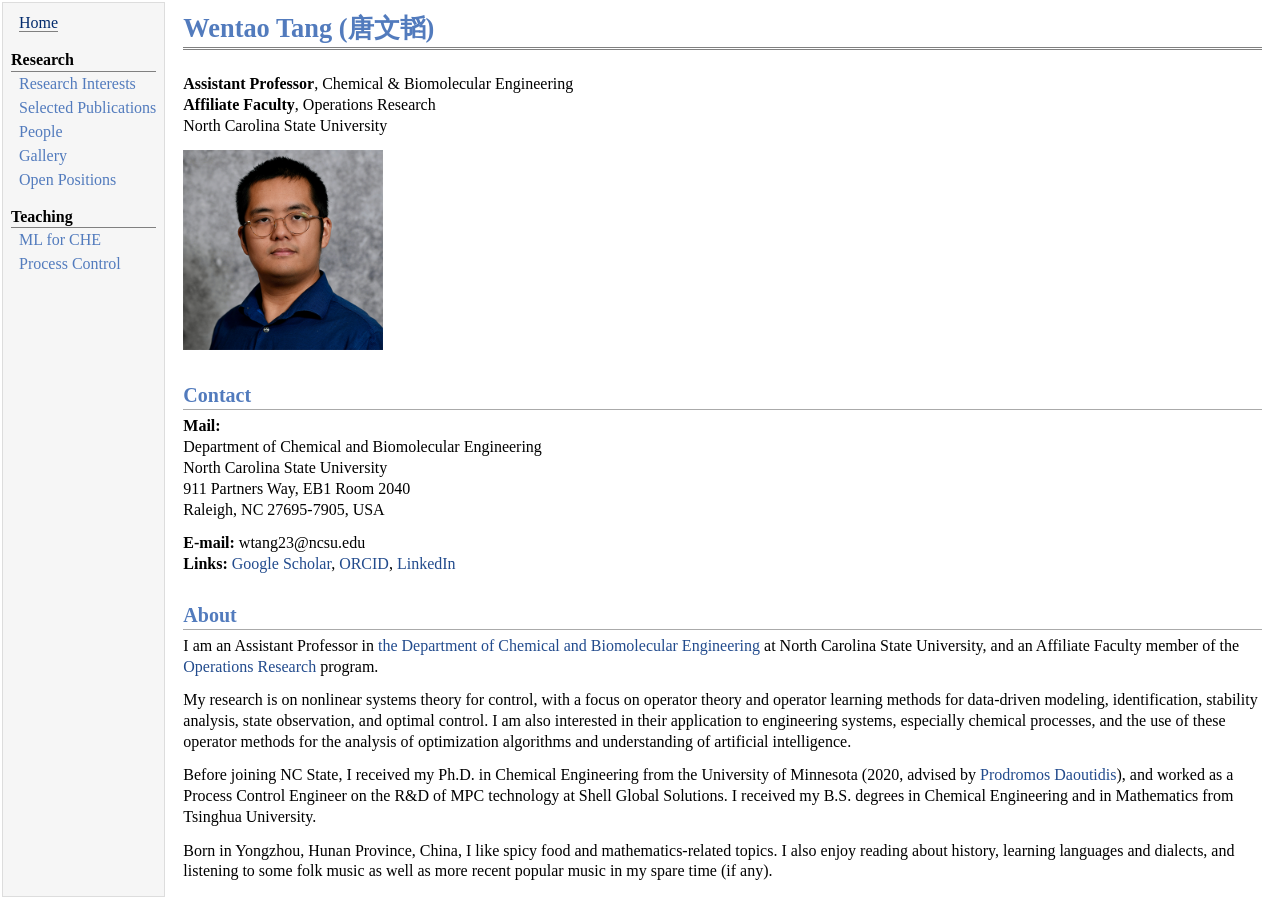
<file: index.html>
<!DOCTYPE html PUBLIC "-//W3C//DTD XHTML 1.1//EN"
  "http://www.w3.org/TR/xhtml11/DTD/xhtml11.dtd">
<html xmlns="http://www.w3.org/1999/xhtml" xml:lang="en">
<head>
<meta name="generator" content="jemdoc, see http://jemdoc.jaboc.net/" />
<meta http-equiv="Content-Type" content="text/html;charset=utf-8" />
<link rel="stylesheet" href="jemdoc.css" type="text/css" />
<title>Wentao Tang (唐文韬)</title>
</head>
<body>
<table summary="Table for page layout." id="tlayout">
<tr valign="top">
<td id="layout-menu">
<div class="menu-item"><a href="index.html" class="current">Home</a></div>
<div class="menu-category">Research</div>
<div class="menu-item"><a href="research-interests.html">Research&nbsp;Interests</a></div>
<div class="menu-item"><a href="publications.html">Selected&nbsp;Publications</a></div>
<div class="menu-item"><a href="people.html">People</a></div>
<div class="menu-item"><a href="gallery.html">Gallery</a></div>
<div class="menu-item"><a href="open-positions.html">Open&nbsp;Positions</a></div>
<div class="menu-category">Teaching</div>
<div class="menu-item"><a href="ml-for-che.html">ML&nbsp;for&nbsp;CHE</a></div>
<div class="menu-item"><a href="process-control.html">Process&nbsp;Control</a></div>
</td>
<td id="layout-content">
<div id="toptitle">
<h1>Wentao Tang (唐文韬)</h1>
</div>
<p><b>Assistant Professor</b>, Chemical & Biomolecular Engineering <br />
<b>Affiliate Faculty</b>, Operations Research <br />
North Carolina State University</p>
<p><img src="images/wentao.png" width="200px" alt="Wentao Tang" /></p>
<h2>Contact</h2>
<p><b>Mail:</b> <br />
Department of Chemical and Biomolecular Engineering <br />
North Carolina State University <br />
911 Partners Way, EB1 Room 2040 <br />
Raleigh, NC 27695-7905, USA</p>
<p><b>E-mail:</b> wtang23@ncsu.edu <br />
<b>Links:</b> <a href="https://scholar.google.com/citations?user=K67JZlsAAAAJ&amp;hl=en&amp;oi=ao/">Google Scholar</a>, <a href="https://orcid.org/my-orcid?orcid=0000-0003-0816-2322/">ORCID</a>, <a href="https://www.linkedin.com/in/wentao-tang-244819a3/">LinkedIn</a></p>
<h2>About</h2>
<p>I am an Assistant Professor in <a href="https://cbe.ncsu.edu/">the Department of Chemical and
Biomolecular Engineering</a> at North Carolina State University, and an
Affiliate Faculty member of the <a href="https://or.ncsu.edu/">Operations Research</a> program. </p>
<p>My research is on nonlinear systems theory for control, with a focus on
operator theory and operator learning methods for data-driven
modeling, identification, stability analysis, state observation, and
optimal control. I am also interested in their application to engineering systems, especially chemical processes, and the use of these operator methods for the analysis of optimization algorithms and understanding of artificial intelligence. </p>
<p>Before joining NC State, I received my Ph.D. in Chemical Engineering
from the University of Minnesota (2020, advised by <a href="https://academictree.org/etree/tree.php?pid=287439&amp;fontsize=0.64&amp;pnodecount=4&amp;cnodecount=2">Prodromos
Daoutidis</a>), and worked as a Process Control Engineer on the R&amp;D of MPC technology at Shell Global Solutions. I received my B.S. degrees in Chemical Engineering and in
Mathematics from Tsinghua University.</p>
<p>Born in Yongzhou, Hunan Province, China, I like spicy food and mathematics-related topics. I also enjoy reading about history, learning languages and dialects, and listening to some folk music as well as more recent popular music in my spare time (if any). </p>
</td>
</tr>
</table>
</body>
</html>
</file>
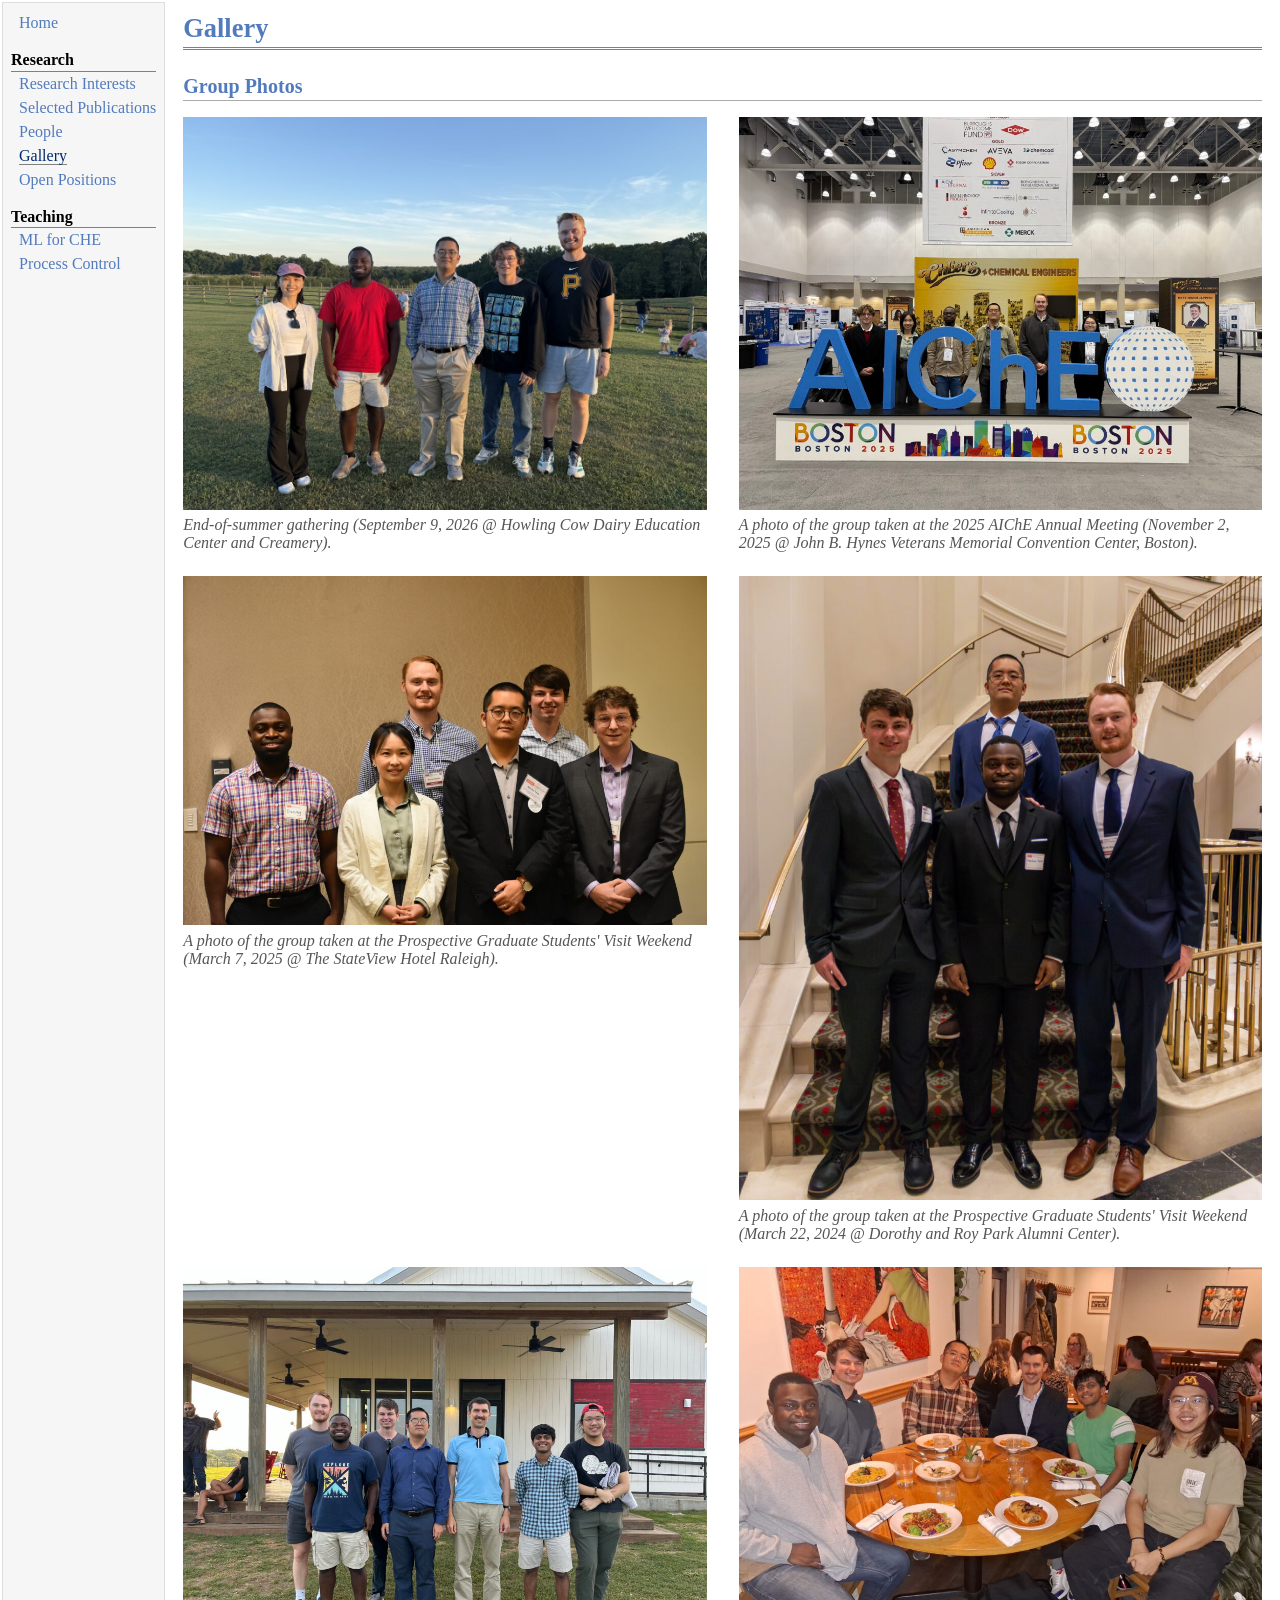
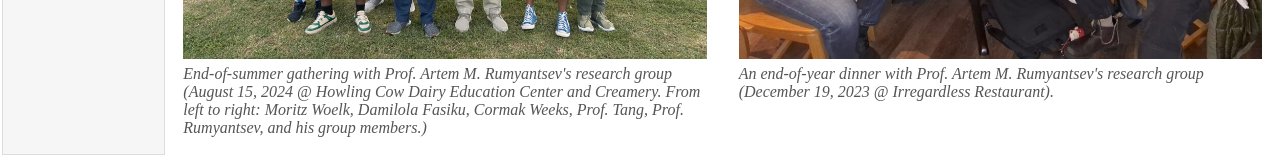
<file: gallery.html>
<!DOCTYPE html PUBLIC "-//W3C//DTD XHTML 1.1//EN"
  "http://www.w3.org/TR/xhtml11/DTD/xhtml11.dtd">
<html xmlns="http://www.w3.org/1999/xhtml" xml:lang="en">
<head>
<meta name="generator" content="jemdoc, see http://jemdoc.jaboc.net/" />
<meta http-equiv="Content-Type" content="text/html;charset=utf-8" />
<link rel="stylesheet" href="jemdoc.css" type="text/css" />
<title>Gallery</title>
</head>
<body>
<table summary="Table for page layout." id="tlayout">
<tr valign="top">
<td id="layout-menu">
<div class="menu-item"><a href="index.html">Home</a></div>
<div class="menu-category">Research</div>
<div class="menu-item"><a href="research-interests.html">Research&nbsp;Interests</a></div>
<div class="menu-item"><a href="publications.html">Selected&nbsp;Publications</a></div>
<div class="menu-item"><a href="people.html">People</a></div>
<div class="menu-item"><a href="gallery.html" class="current">Gallery</a></div>
<div class="menu-item"><a href="open-positions.html">Open&nbsp;Positions</a></div>
<div class="menu-category">Teaching</div>
<div class="menu-item"><a href="ml-for-che.html">ML&nbsp;for&nbsp;CHE</a></div>
<div class="menu-item"><a href="process-control.html">Process&nbsp;Control</a></div>
</td>
<td id="layout-content">
<div id="toptitle">
<h1>Gallery</h1>
</div>
<h2>Group Photos</h2>
<p><div class="gallery-grid">
<div class="gallery-item">
<img src="images/gallery7.jpg" alt="End-of-summer gathering, September 2026" />
<div class="gallery-caption">End-of-summer gathering (September 9, 2026 @ Howling Cow Dairy Education Center and Creamery).</div>
</div>
<div class="gallery-item">
<img src="images/gallery1.jpg" alt="Group photo at the 2025 AIChE Annual Meeting" />
<div class="gallery-caption">A photo of the group taken at the 2025 AIChE Annual Meeting (November 2, 2025 @ John B. Hynes Veterans Memorial Convention Center, Boston).</div>
</div>
<div class="gallery-item">
<img src="images/gallery2.jpg" alt="Group photo at Prospective Graduate Students' Visit Weekend, March 2025" />
<div class="gallery-caption">A photo of the group taken at the Prospective Graduate Students' Visit Weekend (March 7, 2025 @ The StateView Hotel Raleigh).</div>
</div>
<div class="gallery-item">
<img src="images/gallery3.jpg" alt="Group photo at Prospective Graduate Students' Visit Weekend, March 2024" />
<div class="gallery-caption">A photo of the group taken at the Prospective Graduate Students' Visit Weekend (March 22, 2024 @ Dorothy and Roy Park Alumni Center).</div>
</div>
<div class="gallery-item">
<img src="images/gallery4.jpg" alt="End-of-summer gathering with Prof. Rumyantsev's group, August 2024" />
<div class="gallery-caption">End-of-summer gathering with Prof. Artem M. Rumyantsev's research group (August 15, 2024 @ Howling Cow Dairy Education Center and Creamery. From left to right: Moritz Woelk, Damilola Fasiku, Cormak Weeks, Prof. Tang, Prof. Rumyantsev, and his group members.)</div>
</div>
<div class="gallery-item">
<img src="images/gallery6.jpg" alt="End-of-year dinner with Prof. Rumyantsev's group, December 2023" />
<div class="gallery-caption">An end-of-year dinner with Prof. Artem M. Rumyantsev's research group (December 19, 2023 @ Irregardless Restaurant).</div>
</div>
</div></p>
</td>
</tr>
</table>
</body>
</html>
</file>
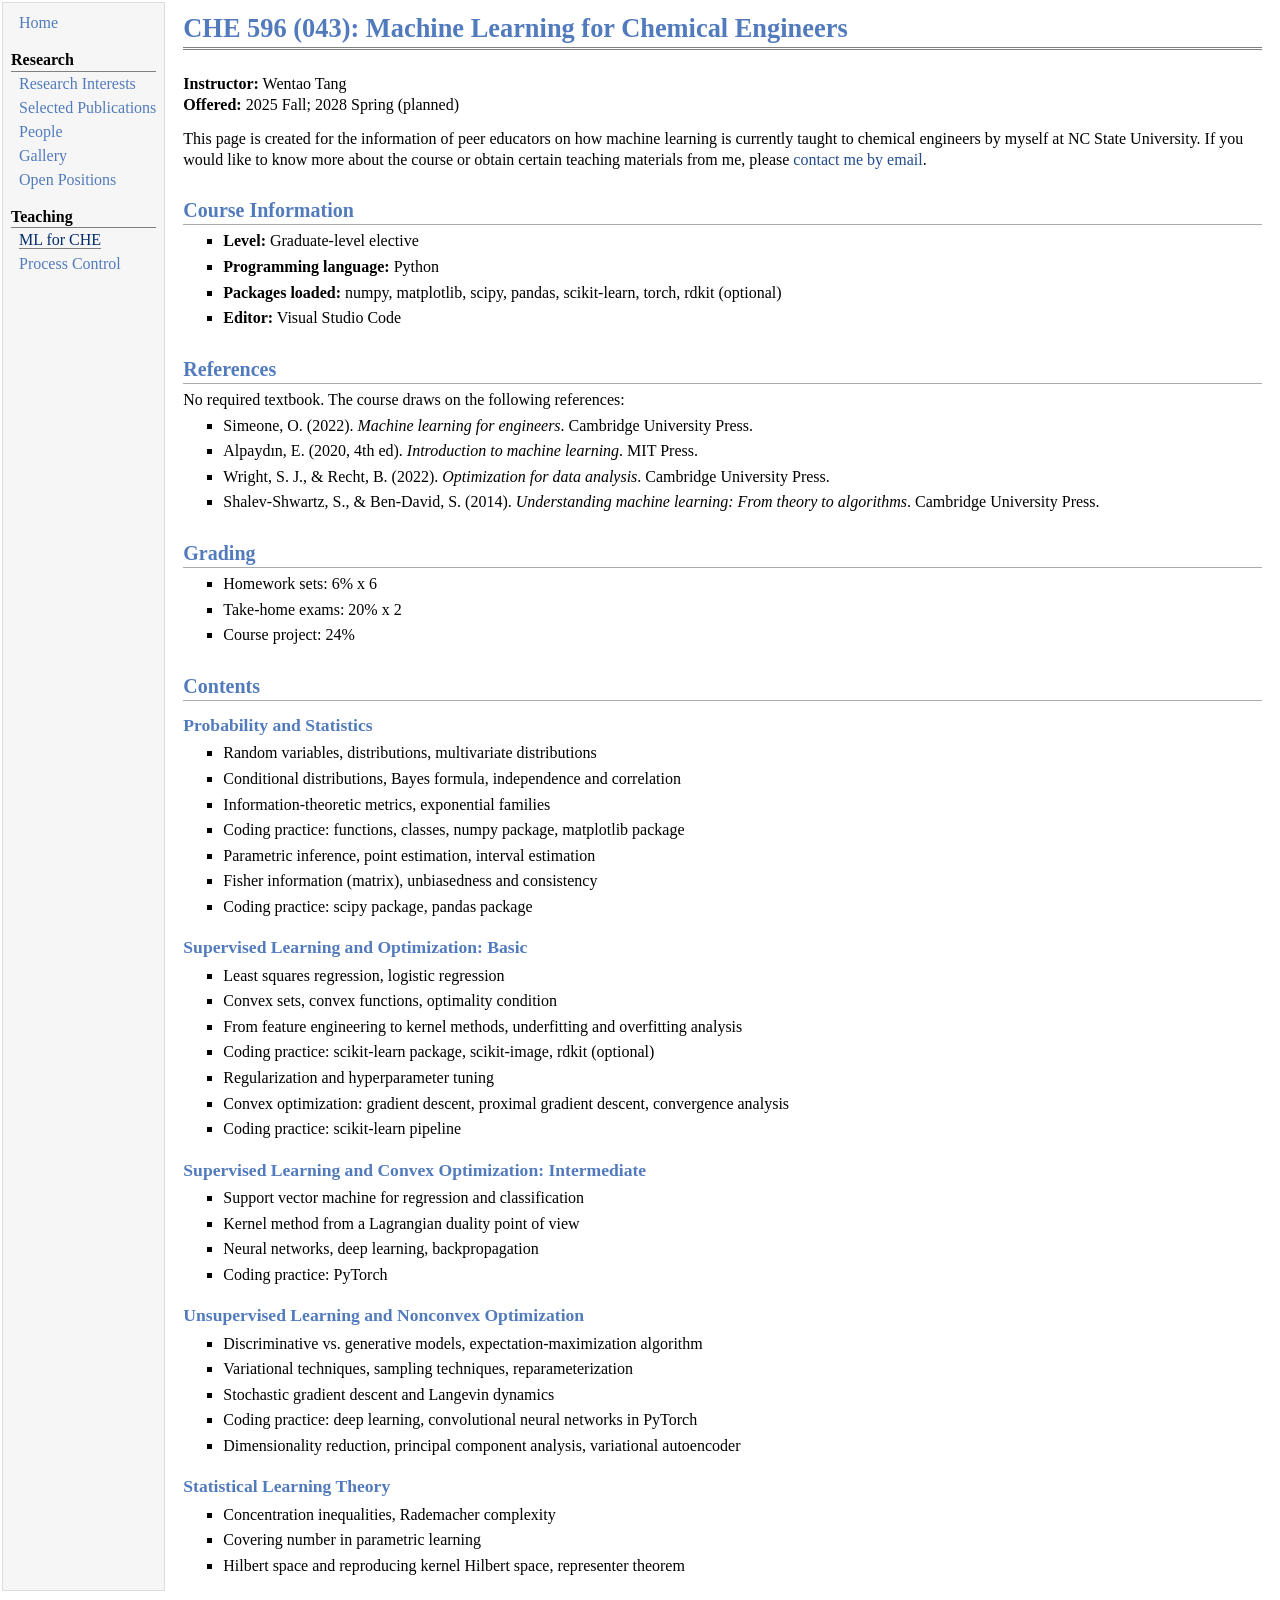
<file: ml-for-che.html>
<!DOCTYPE html PUBLIC "-//W3C//DTD XHTML 1.1//EN"
  "http://www.w3.org/TR/xhtml11/DTD/xhtml11.dtd">
<html xmlns="http://www.w3.org/1999/xhtml" xml:lang="en">
<head>
<meta name="generator" content="jemdoc, see http://jemdoc.jaboc.net/" />
<meta http-equiv="Content-Type" content="text/html;charset=utf-8" />
<link rel="stylesheet" href="jemdoc.css" type="text/css" />
<title>CHE 596 (043): Machine Learning for Chemical Engineers</title>
</head>
<body>
<table summary="Table for page layout." id="tlayout">
<tr valign="top">
<td id="layout-menu">
<div class="menu-item"><a href="index.html">Home</a></div>
<div class="menu-category">Research</div>
<div class="menu-item"><a href="research-interests.html">Research&nbsp;Interests</a></div>
<div class="menu-item"><a href="publications.html">Selected&nbsp;Publications</a></div>
<div class="menu-item"><a href="people.html">People</a></div>
<div class="menu-item"><a href="gallery.html">Gallery</a></div>
<div class="menu-item"><a href="open-positions.html">Open&nbsp;Positions</a></div>
<div class="menu-category">Teaching</div>
<div class="menu-item"><a href="ml-for-che.html" class="current">ML&nbsp;for&nbsp;CHE</a></div>
<div class="menu-item"><a href="process-control.html">Process&nbsp;Control</a></div>
</td>
<td id="layout-content">
<div id="toptitle">
<h1>CHE 596 (043): Machine Learning for Chemical Engineers</h1>
</div>
<p><b>Instructor:</b> Wentao Tang <br />
<b>Offered:</b> 2025 Fall; 2028 Spring (planned)</p>
<p>This page is created for the information of peer educators on how machine learning is currently taught to chemical engineers by myself at NC State University. If you would like to know more about the course or obtain certain teaching materials from me, please <a href="mailto:wtang23@ncsu.edu">contact me by email</a>.</p>
<h2>Course Information</h2>
<ul>
<li><p><b>Level:</b> Graduate-level elective</p>
</li>
<li><p><b>Programming language:</b> Python</p>
</li>
<li><p><b>Packages loaded:</b> numpy, matplotlib, scipy, pandas, scikit-learn, torch, rdkit (optional)</p>
</li>
<li><p><b>Editor:</b> Visual Studio Code</p>
</li>
</ul>
<h2>References</h2>
<p>No required textbook. The course draws on the following references:</p>
<ul>
<li><p>Simeone, O. (2022). <i>Machine learning for engineers</i>. Cambridge University Press.</p>
</li>
<li><p>Alpaydın, E. (2020, 4th ed). <i>Introduction to machine learning</i>. MIT Press.</p>
</li>
<li><p>Wright, S. J., & Recht, B. (2022). <i>Optimization for data analysis</i>. Cambridge University Press.</p>
</li>
<li><p>Shalev-Shwartz, S., & Ben-David, S. (2014). <i>Understanding machine learning: From theory to algorithms</i>. Cambridge University Press.</p>
</li>
</ul>
<h2>Grading</h2>
<ul>
<li><p>Homework sets: 6% x 6</p>
</li>
<li><p>Take-home exams: 20% x 2</p>
</li>
<li><p>Course project: 24%</p>
</li>
</ul>
<h2>Contents</h2>
<h3>Probability and Statistics</h3>
<ul>
<li><p>Random variables, distributions, multivariate distributions</p>
</li>
<li><p>Conditional distributions, Bayes formula, independence and correlation</p>
</li>
<li><p>Information-theoretic metrics, exponential families</p>
</li>
<li><p>Coding practice: functions, classes, numpy package, matplotlib package</p>
</li>
<li><p>Parametric inference, point estimation, interval estimation</p>
</li>
<li><p>Fisher information (matrix), unbiasedness and consistency</p>
</li>
<li><p>Coding practice: scipy package, pandas package</p>
</li>
</ul>
<h3>Supervised Learning and Optimization: Basic</h3>
<ul>
<li><p>Least squares regression, logistic regression</p>
</li>
<li><p>Convex sets, convex functions, optimality condition</p>
</li>
<li><p>From feature engineering to kernel methods, underfitting and overfitting analysis</p>
</li>
<li><p>Coding practice: scikit-learn package, scikit-image, rdkit (optional)</p>
</li>
<li><p>Regularization and hyperparameter tuning</p>
</li>
<li><p>Convex optimization: gradient descent, proximal gradient descent, convergence analysis</p>
</li>
<li><p>Coding practice: scikit-learn pipeline</p>
</li>
</ul>
<h3>Supervised Learning and Convex Optimization: Intermediate</h3>
<ul>
<li><p>Support vector machine for regression and classification</p>
</li>
<li><p>Kernel method from a Lagrangian duality point of view</p>
</li>
<li><p>Neural networks, deep learning, backpropagation</p>
</li>
<li><p>Coding practice: PyTorch</p>
</li>
</ul>
<h3>Unsupervised Learning and Nonconvex Optimization</h3>
<ul>
<li><p>Discriminative vs. generative models, expectation-maximization algorithm</p>
</li>
<li><p>Variational techniques, sampling techniques, reparameterization</p>
</li>
<li><p>Stochastic gradient descent and Langevin dynamics</p>
</li>
<li><p>Coding practice: deep learning, convolutional neural networks in PyTorch</p>
</li>
<li><p>Dimensionality reduction, principal component analysis, variational autoencoder</p>
</li>
</ul>
<h3>Statistical Learning Theory</h3>
<ul>
<li><p>Concentration inequalities, Rademacher complexity</p>
</li>
<li><p>Covering number in parametric learning</p>
</li>
<li><p>Hilbert space and reproducing kernel Hilbert space, representer theorem</p>
</li>
</ul>
</td>
</tr>
</table>
</body>
</html>
</file>
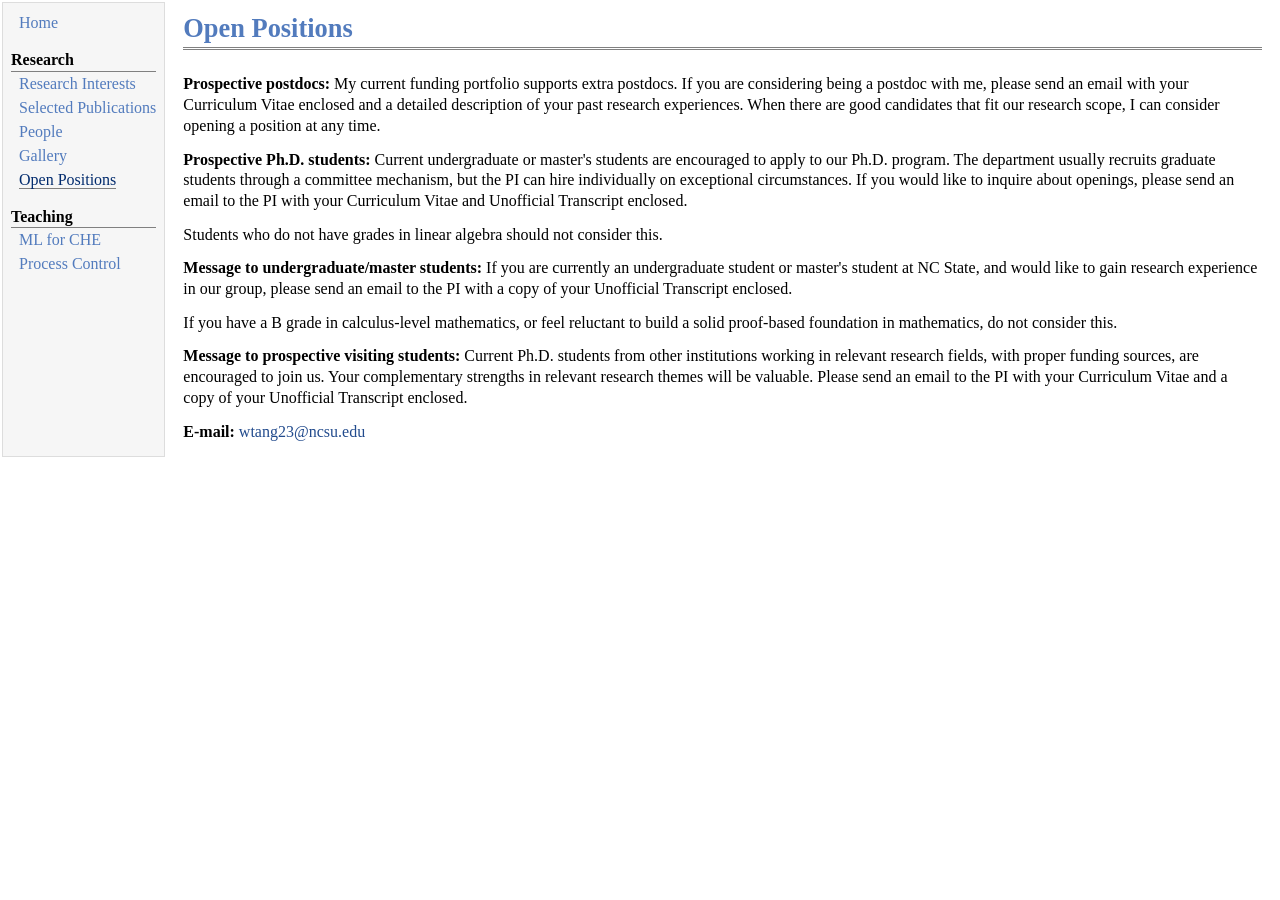
<file: open-positions.html>
<!DOCTYPE html PUBLIC "-//W3C//DTD XHTML 1.1//EN"
  "http://www.w3.org/TR/xhtml11/DTD/xhtml11.dtd">
<html xmlns="http://www.w3.org/1999/xhtml" xml:lang="en">
<head>
<meta name="generator" content="jemdoc, see http://jemdoc.jaboc.net/" />
<meta http-equiv="Content-Type" content="text/html;charset=utf-8" />
<link rel="stylesheet" href="jemdoc.css" type="text/css" />
<title>Open Positions</title>
</head>
<body>
<table summary="Table for page layout." id="tlayout">
<tr valign="top">
<td id="layout-menu">
<div class="menu-item"><a href="index.html">Home</a></div>
<div class="menu-category">Research</div>
<div class="menu-item"><a href="research-interests.html">Research&nbsp;Interests</a></div>
<div class="menu-item"><a href="publications.html">Selected&nbsp;Publications</a></div>
<div class="menu-item"><a href="people.html">People</a></div>
<div class="menu-item"><a href="gallery.html">Gallery</a></div>
<div class="menu-item"><a href="open-positions.html" class="current">Open&nbsp;Positions</a></div>
<div class="menu-category">Teaching</div>
<div class="menu-item"><a href="ml-for-che.html">ML&nbsp;for&nbsp;CHE</a></div>
<div class="menu-item"><a href="process-control.html">Process&nbsp;Control</a></div>
</td>
<td id="layout-content">
<div id="toptitle">
<h1>Open Positions</h1>
</div>
<p><b>Prospective postdocs:</b>
My current funding portfolio supports extra postdocs. If you are considering being a postdoc with me, please send an email with your Curriculum Vitae enclosed and a detailed description of your past research experiences. When there are good candidates that fit our research scope, I can consider opening a position at any time.</p>
<p><b>Prospective Ph.D. students:</b>
Current undergraduate or master's students are encouraged to apply to our Ph.D. program. The department usually recruits graduate students through a committee mechanism, but the PI can hire individually on exceptional circumstances. If you would like to inquire about openings, please send an email to the PI with your Curriculum Vitae and Unofficial Transcript enclosed. </p>
<p>Students who do not have grades in linear algebra should not consider this. </p>
<p><b>Message to undergraduate/master students:</b>
If you are currently an undergraduate student or master's student at NC State, and would like to gain research experience in our group, please send an email to the PI with a copy of your Unofficial Transcript enclosed. </p>
<p>If you have a B grade in calculus-level mathematics, or feel reluctant to build a solid proof-based foundation in mathematics, do not consider this. </p>
<p><b>Message to prospective visiting students:</b>
Current Ph.D. students from other institutions working in relevant research fields, with proper funding sources, are encouraged to join us. Your complementary strengths in relevant research themes will be valuable. Please send an email to the PI with your Curriculum Vitae and a copy of your Unofficial Transcript enclosed.</p>
<p><b>E-mail:</b> <a href="mailto:wtang23@ncsu.edu">wtang23@ncsu.edu</a></p>
</td>
</tr>
</table>
</body>
</html>
</file>
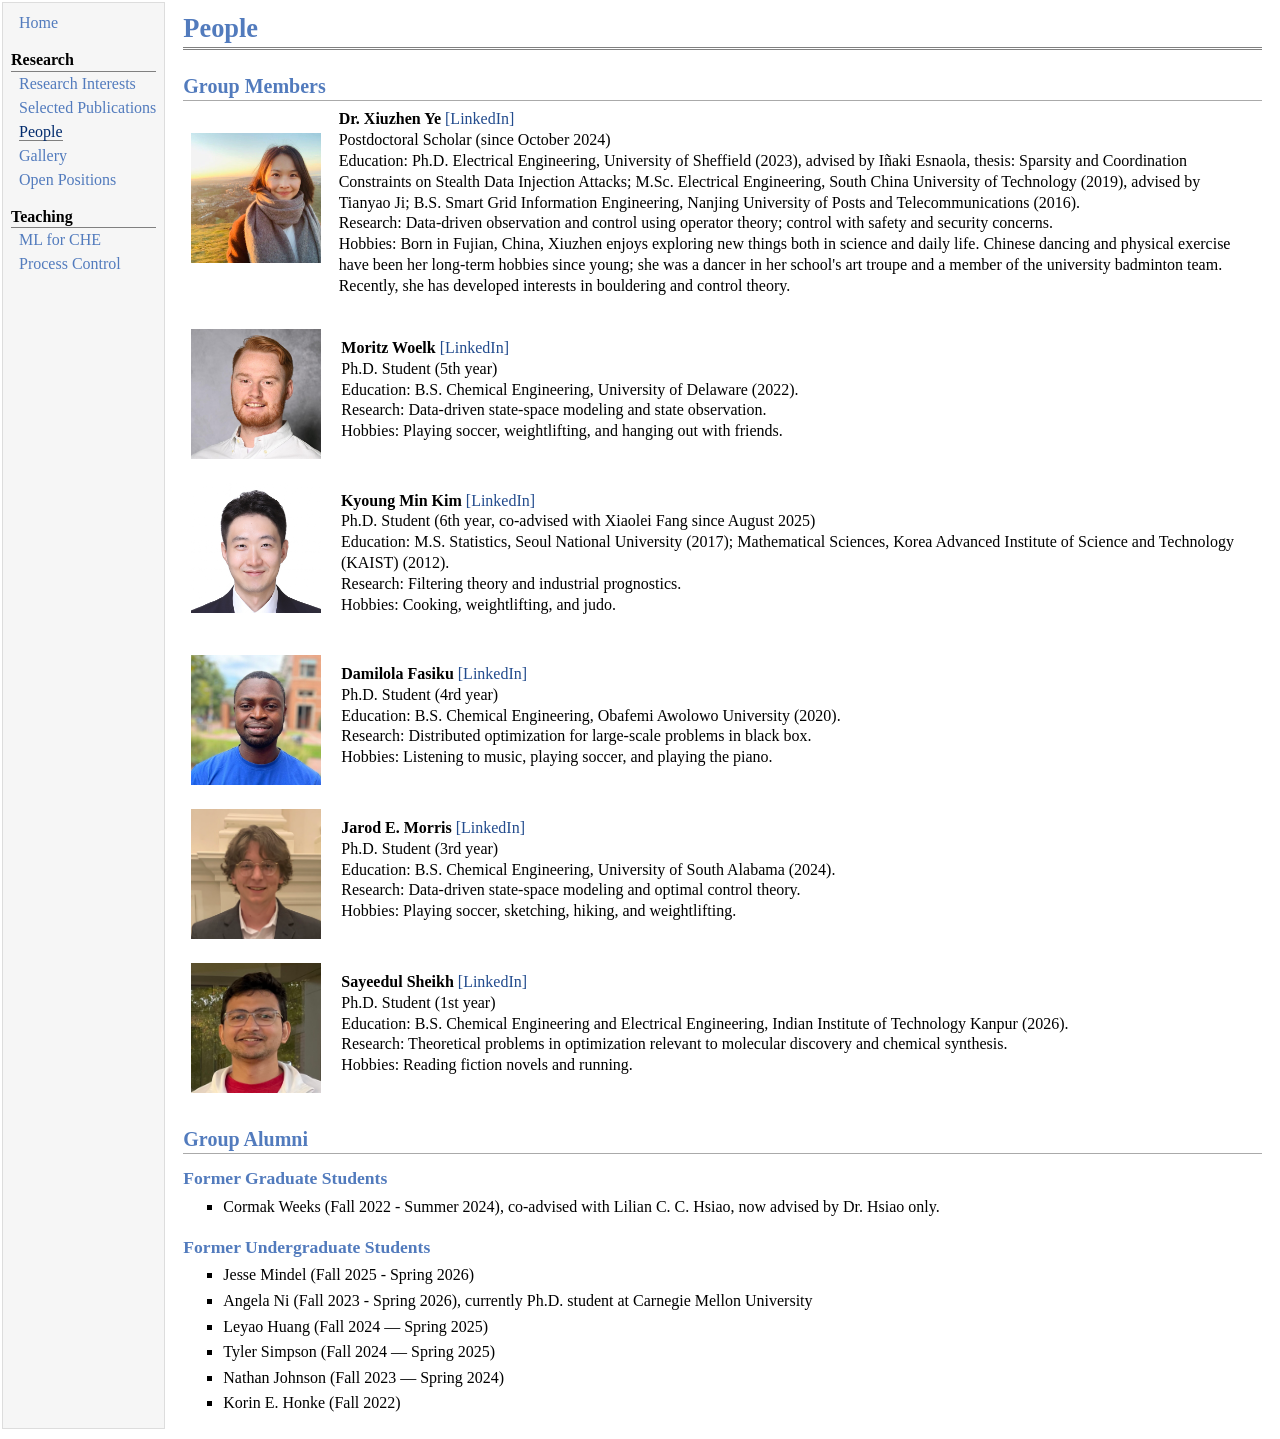
<file: people.html>
<!DOCTYPE html PUBLIC "-//W3C//DTD XHTML 1.1//EN"
  "http://www.w3.org/TR/xhtml11/DTD/xhtml11.dtd">
<html xmlns="http://www.w3.org/1999/xhtml" xml:lang="en">
<head>
<meta name="generator" content="jemdoc, see http://jemdoc.jaboc.net/" />
<meta http-equiv="Content-Type" content="text/html;charset=utf-8" />
<link rel="stylesheet" href="jemdoc.css" type="text/css" />
<title>People</title>
</head>
<body>
<table summary="Table for page layout." id="tlayout">
<tr valign="top">
<td id="layout-menu">
<div class="menu-item"><a href="index.html">Home</a></div>
<div class="menu-category">Research</div>
<div class="menu-item"><a href="research-interests.html">Research&nbsp;Interests</a></div>
<div class="menu-item"><a href="publications.html">Selected&nbsp;Publications</a></div>
<div class="menu-item"><a href="people.html" class="current">People</a></div>
<div class="menu-item"><a href="gallery.html">Gallery</a></div>
<div class="menu-item"><a href="open-positions.html">Open&nbsp;Positions</a></div>
<div class="menu-category">Teaching</div>
<div class="menu-item"><a href="ml-for-che.html">ML&nbsp;for&nbsp;CHE</a></div>
<div class="menu-item"><a href="process-control.html">Process&nbsp;Control</a></div>
</td>
<td id="layout-content">
<div id="toptitle">
<h1>People</h1>
</div>
<h2>Group Members</h2>
<table class="imgtable"><tr><td>
<img src="images/ye.jpg" alt="Dr. Xiuzhen Ye" width="130px" height="130px" />&nbsp;</td>
<td align="left"><p><b>Dr. Xiuzhen Ye</b> <a href="https://www.linkedin.com/in/xiuzhen-ye-443a52330/">[LinkedIn]</a> <br />
Postdoctoral Scholar (since October 2024) <br />
Education: Ph.D. Electrical Engineering, University of Sheffield (2023), advised by Iñaki Esnaola, thesis: Sparsity and Coordination Constraints on Stealth Data Injection Attacks; M.Sc. Electrical Engineering, South China University of Technology (2019), advised by Tianyao Ji; B.S. Smart Grid Information Engineering, Nanjing University of Posts and Telecommunications (2016). <br />
Research: Data-driven observation and control using operator theory; control with safety and security concerns. <br />
Hobbies: Born in Fujian, China, Xiuzhen enjoys exploring new things both in science and daily life. Chinese dancing and physical exercise have been her long-term hobbies since young; she was a dancer in her school's art troupe and a member of the university badminton team. Recently, she has developed interests in bouldering and control theory.</p>
</td></tr></table>
<table class="imgtable"><tr><td>
<img src="images/woelk.jpg" alt="Moritz Woelk" width="130px" height="130px" />&nbsp;</td>
<td align="left"><p><b>Moritz Woelk</b> <a href="https://www.linkedin.com/in/moritz-woelk-3b5221175/">[LinkedIn]</a> <br />
Ph.D. Student (5th year) <br />
Education: B.S. Chemical Engineering, University of Delaware (2022). <br />
Research: Data-driven state-space modeling and state observation. <br />
Hobbies: Playing soccer, weightlifting, and hanging out with friends.</p>
</td></tr></table>
<table class="imgtable"><tr><td>
<img src="images/kim.jpg" alt="Kyoung Min Kim" width="130px" height="130px" />&nbsp;</td>
<td align="left"><p><b>Kyoung Min Kim</b> <a href="https://www.linkedin.com/in/kyoung-min-kim-0898a025b/">[LinkedIn]</a> <br />
Ph.D. Student (6th year, co-advised with Xiaolei Fang since August 2025) <br />
Education: M.S. Statistics, Seoul National University (2017); Mathematical Sciences, Korea Advanced Institute of Science and Technology (KAIST) (2012). <br />
Research: Filtering theory and industrial prognostics. <br />
Hobbies: Cooking, weightlifting, and judo.</p>
</td></tr></table>
<table class="imgtable"><tr><td>
<img src="images/fasiku.jpg" alt="Damilola Fasiku" width="130px" height="130px" />&nbsp;</td>
<td align="left"><p><b>Damilola Fasiku</b> <a href="https://www.linkedin.com/in/damilola-fasiku/">[LinkedIn]</a> <br />
Ph.D. Student (4rd year) <br />
Education: B.S. Chemical Engineering, Obafemi Awolowo University (2020). <br />
Research: Distributed optimization for large-scale problems in black box. <br />
Hobbies: Listening to music, playing soccer, and playing the piano.</p>
</td></tr></table>
<table class="imgtable"><tr><td>
<img src="images/morris.jpg" alt="Jarod E. Morris" width="130px" height="130px" />&nbsp;</td>
<td align="left"><p><b>Jarod E. Morris</b> <a href="https://www.linkedin.com/in/jarod-morris-952515208/">[LinkedIn]</a> <br />
Ph.D. Student (3rd year) <br />
Education: B.S. Chemical Engineering, University of South Alabama (2024). <br />
Research: Data-driven state-space modeling and optimal control theory. <br />
Hobbies: Playing soccer, sketching, hiking, and weightlifting.</p>
</td></tr></table>
<table class="imgtable"><tr><td>
<img src="images/sheikh.jpg" alt="Sayeedul Sheikh" width="130px" height="130px" />&nbsp;</td>
<td align="left"><p><b>Sayeedul Sheikh</b> <a href="https://www.linkedin.com/in/sayeedul-islam-sheikh/">[LinkedIn]</a> <br />
Ph.D. Student (1st year) <br />
Education: B.S. Chemical Engineering and Electrical Engineering, Indian Institute of Technology Kanpur (2026). <br />
Research: Theoretical problems in optimization relevant to molecular discovery and chemical synthesis. <br />
Hobbies: Reading fiction novels and running.</p>
</td></tr></table>
<h2>Group Alumni</h2>
<h3>Former Graduate Students</h3>
<ul>
<li><p>Cormak Weeks (Fall 2022 - Summer 2024), co-advised with Lilian C. C. Hsiao, now advised by Dr. Hsiao only.</p>
</li>
</ul>
<h3>Former Undergraduate Students</h3>
<ul>
<li><p>Jesse Mindel (Fall 2025 - Spring 2026)</p>
</li>
<li><p>Angela Ni (Fall 2023 - Spring 2026), currently Ph.D. student at Carnegie Mellon University</p>
</li>
<li><p>Leyao Huang (Fall 2024 — Spring 2025)</p>
</li>
<li><p>Tyler Simpson (Fall 2024 — Spring 2025)</p>
</li>
<li><p>Nathan Johnson (Fall 2023 — Spring 2024)</p>
</li>
<li><p>Korin E. Honke (Fall 2022)</p>
</li>
</ul>
</td>
</tr>
</table>
</body>
</html>
</file>
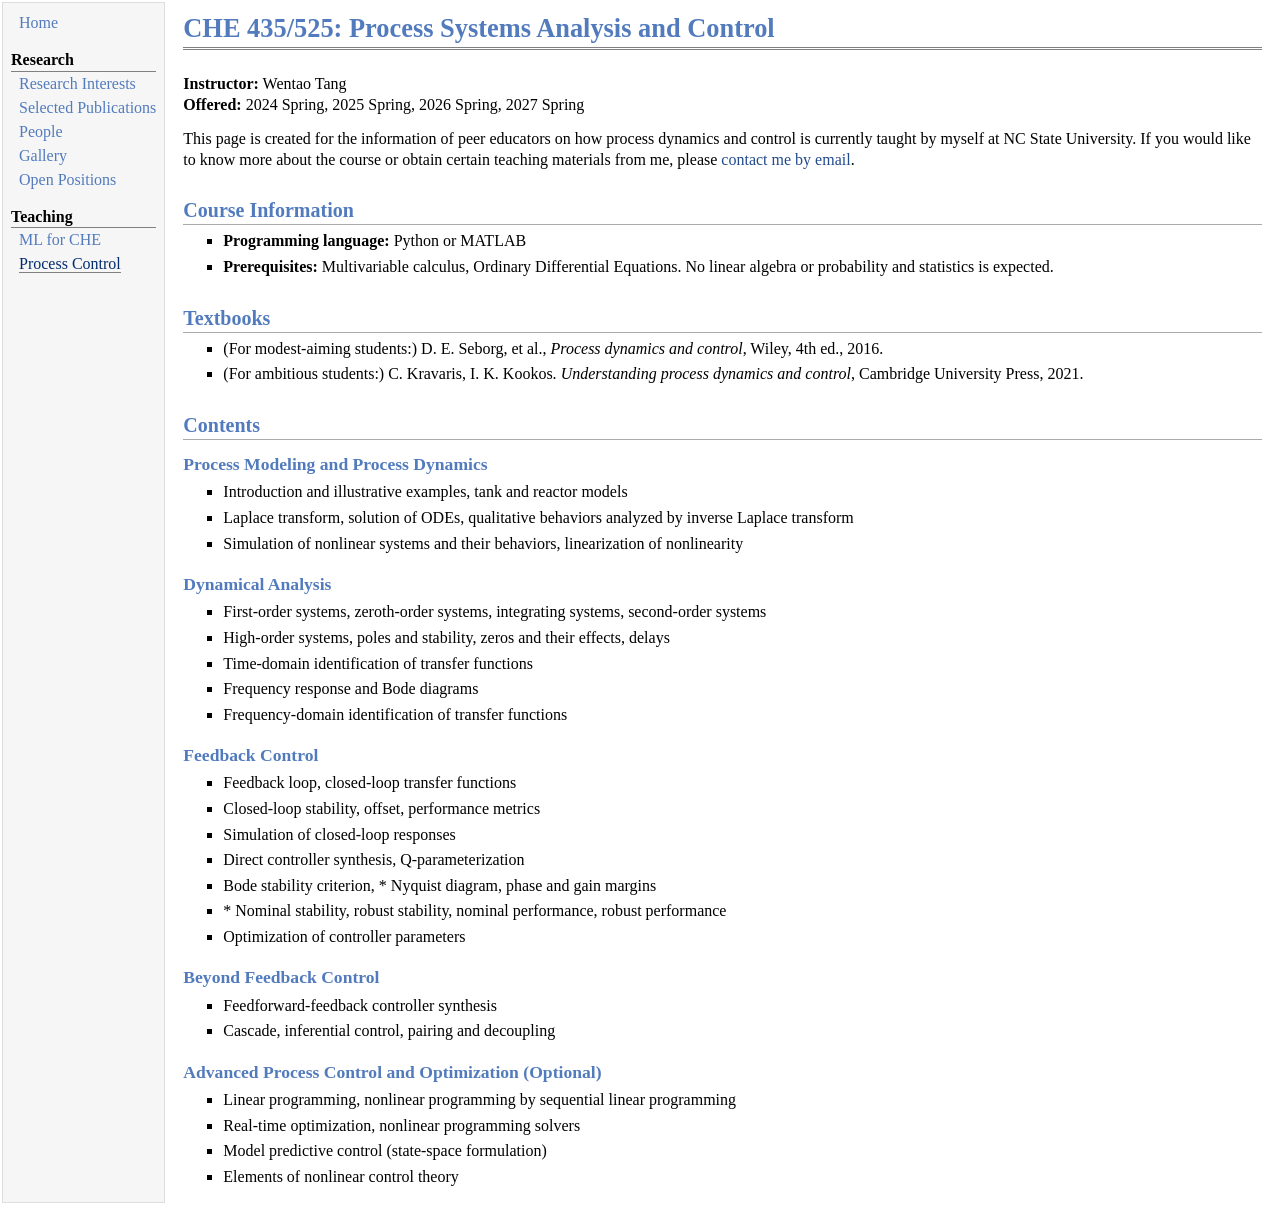
<file: process-control.html>
<!DOCTYPE html PUBLIC "-//W3C//DTD XHTML 1.1//EN"
  "http://www.w3.org/TR/xhtml11/DTD/xhtml11.dtd">
<html xmlns="http://www.w3.org/1999/xhtml" xml:lang="en">
<head>
<meta name="generator" content="jemdoc, see http://jemdoc.jaboc.net/" />
<meta http-equiv="Content-Type" content="text/html;charset=utf-8" />
<link rel="stylesheet" href="jemdoc.css" type="text/css" />
<title>CHE 435/525: Process Systems Analysis and Control</title>
</head>
<body>
<table summary="Table for page layout." id="tlayout">
<tr valign="top">
<td id="layout-menu">
<div class="menu-item"><a href="index.html">Home</a></div>
<div class="menu-category">Research</div>
<div class="menu-item"><a href="research-interests.html">Research&nbsp;Interests</a></div>
<div class="menu-item"><a href="publications.html">Selected&nbsp;Publications</a></div>
<div class="menu-item"><a href="people.html">People</a></div>
<div class="menu-item"><a href="gallery.html">Gallery</a></div>
<div class="menu-item"><a href="open-positions.html">Open&nbsp;Positions</a></div>
<div class="menu-category">Teaching</div>
<div class="menu-item"><a href="ml-for-che.html">ML&nbsp;for&nbsp;CHE</a></div>
<div class="menu-item"><a href="process-control.html" class="current">Process&nbsp;Control</a></div>
</td>
<td id="layout-content">
<div id="toptitle">
<h1>CHE 435/525: Process Systems Analysis and Control</h1>
</div>
<p><b>Instructor:</b> Wentao Tang <br />
<b>Offered:</b> 2024 Spring, 2025 Spring, 2026 Spring, 2027 Spring</p>
<p>This page is created for the information of peer educators on how process dynamics and control is currently taught by myself at NC State University. If you would like to know more about the course or obtain certain teaching materials from me, please <a href="mailto:wtang23@ncsu.edu">contact me by email</a>.</p>
<h2>Course Information</h2>
<ul>
<li><p><b>Programming language:</b> Python or MATLAB</p>
</li>
<li><p><b>Prerequisites:</b> Multivariable calculus, Ordinary Differential Equations. No linear algebra or probability and statistics is expected.</p>
</li>
</ul>
<h2>Textbooks</h2>
<ul>
<li><p>(For modest-aiming students:) D. E. Seborg, et al., <i>Process dynamics and control</i>, Wiley, 4th ed., 2016.</p>
</li>
<li><p>(For ambitious students:) C. Kravaris, I. K. Kookos. <i>Understanding process dynamics and control</i>, Cambridge University Press, 2021.</p>
</li>
</ul>
<h2>Contents</h2>
<h3>Process Modeling and Process Dynamics</h3>
<ul>
<li><p>Introduction and illustrative examples, tank and reactor models</p>
</li>
<li><p>Laplace transform, solution of ODEs, qualitative behaviors analyzed by inverse Laplace transform</p>
</li>
<li><p>Simulation of nonlinear systems and their behaviors, linearization of nonlinearity</p>
</li>
</ul>
<h3>Dynamical Analysis</h3>
<ul>
<li><p>First-order systems, zeroth-order systems, integrating systems, second-order systems</p>
</li>
<li><p>High-order systems, poles and stability, zeros and their effects, delays</p>
</li>
<li><p>Time-domain identification of transfer functions</p>
</li>
<li><p>Frequency response and Bode diagrams</p>
</li>
<li><p>Frequency-domain identification of transfer functions</p>
</li>
</ul>
<h3>Feedback Control</h3>
<ul>
<li><p>Feedback loop, closed-loop transfer functions</p>
</li>
<li><p>Closed-loop stability, offset, performance metrics</p>
</li>
<li><p>Simulation of closed-loop responses</p>
</li>
<li><p>Direct controller synthesis, Q-parameterization</p>
</li>
<li><p>Bode stability criterion, * Nyquist diagram, phase and gain margins</p>
</li>
<li><p>* Nominal stability, robust stability, nominal performance, robust performance</p>
</li>
<li><p>Optimization of controller parameters</p>
</li>
</ul>
<h3>Beyond Feedback Control</h3>
<ul>
<li><p>Feedforward-feedback controller synthesis</p>
</li>
<li><p>Cascade, inferential control, pairing and decoupling</p>
</li>
</ul>
<h3>Advanced Process Control and Optimization (Optional)</h3>
<ul>
<li><p>Linear programming, nonlinear programming by sequential linear programming</p>
</li>
<li><p>Real-time optimization, nonlinear programming solvers</p>
</li>
<li><p>Model predictive control (state-space formulation)</p>
</li>
<li><p>Elements of nonlinear control theory</p>
</li>
</ul>
</td>
</tr>
</table>
</body>
</html>
</file>
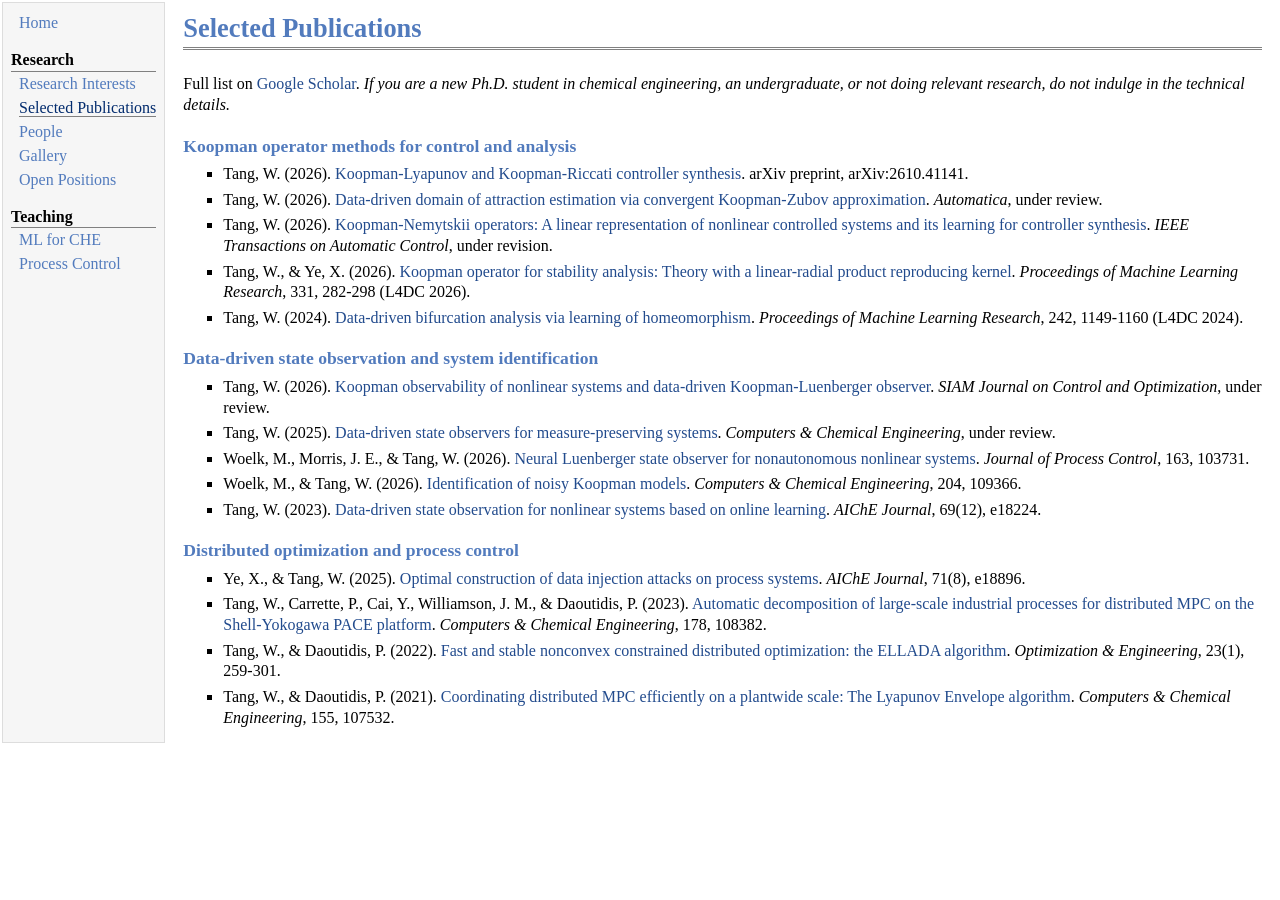
<file: publications.html>
<!DOCTYPE html PUBLIC "-//W3C//DTD XHTML 1.1//EN"
  "http://www.w3.org/TR/xhtml11/DTD/xhtml11.dtd">
<html xmlns="http://www.w3.org/1999/xhtml" xml:lang="en">
<head>
<meta name="generator" content="jemdoc, see http://jemdoc.jaboc.net/" />
<meta http-equiv="Content-Type" content="text/html;charset=utf-8" />
<link rel="stylesheet" href="jemdoc.css" type="text/css" />
<title>Selected Publications</title>
</head>
<body>
<table summary="Table for page layout." id="tlayout">
<tr valign="top">
<td id="layout-menu">
<div class="menu-item"><a href="index.html">Home</a></div>
<div class="menu-category">Research</div>
<div class="menu-item"><a href="research-interests.html">Research&nbsp;Interests</a></div>
<div class="menu-item"><a href="publications.html" class="current">Selected&nbsp;Publications</a></div>
<div class="menu-item"><a href="people.html">People</a></div>
<div class="menu-item"><a href="gallery.html">Gallery</a></div>
<div class="menu-item"><a href="open-positions.html">Open&nbsp;Positions</a></div>
<div class="menu-category">Teaching</div>
<div class="menu-item"><a href="ml-for-che.html">ML&nbsp;for&nbsp;CHE</a></div>
<div class="menu-item"><a href="process-control.html">Process&nbsp;Control</a></div>
</td>
<td id="layout-content">
<div id="toptitle">
<h1>Selected Publications</h1>
</div>
<p>Full list on <a href="https://scholar.google.com/citations?user=K67JZlsAAAAJ&amp;hl=en&amp;oi=ao/">Google Scholar</a>. <i>If you are a new Ph.D. student in chemical engineering, an undergraduate, or not doing relevant research, do not indulge in the technical details.</i></p>
<h3>Koopman operator methods for control and analysis</h3>
<ul>
<li><p>Tang, W. (2026). <a href="https://arxiv.org/abs/2610.41141">Koopman-Lyapunov and Koopman-Riccati controller synthesis</a>. arXiv preprint, arXiv:2610.41141.</p>
</li>
<li><p>Tang, W. (2026). <a href="https://arXiv.org/abs/2608.01018">Data-driven domain of attraction estimation via convergent Koopman-Zubov approximation</a>. <i>Automatica</i>, under review.</p>
</li>
<li><p>Tang, W. (2026). <a href="https://arxiv.org/abs/2503.18269v3">Koopman-Nemytskii operators: A linear representation of nonlinear controlled systems and its learning for controller synthesis</a>. <i>IEEE Transactions on Automatic Control</i>, under revision.</p>
</li>
<li><p>Tang, W., & Ye, X. (2026). <a href="https://proceedings.mlr.press/v331/tang26a.html">Koopman operator for stability analysis: Theory with a linear-radial product reproducing kernel</a>. <i>Proceedings of Machine Learning Research</i>, 331, 282-298 (L4DC 2026).</p>
</li>
<li><p>Tang, W. (2024). <a href="https://proceedings.mlr.press/v242/tang24b.html">Data-driven bifurcation analysis via learning of homeomorphism</a>. <i>Proceedings of Machine Learning Research</i>, 242, 1149-1160 (L4DC 2024).</p>
</li>
</ul>
<h3>Data-driven state observation and system identification</h3>
<ul>
<li><p>Tang, W. (2026). <a href="https://arxiv.org/abs/2609.36334">Koopman observability of nonlinear systems and data-driven Koopman-Luenberger observer</a>. <i>SIAM Journal on Control and Optimization</i>, under review.</p>
</li>
<li><p>Tang, W. (2025). <a href="https://arxiv.org/abs/2509.20596v2">Data-driven state observers for measure-preserving systems</a>. <i>Computers & Chemical Engineering</i>, under review.</p>
</li>
<li><p>Woelk, M., Morris, J. E., & Tang, W. (2026). <a href="https://doi.org/10.1016/j.jprocont.2026.103731">Neural Luenberger state observer for nonautonomous nonlinear systems</a>. <i>Journal of Process Control</i>, 163, 103731.</p>
</li>
<li><p>Woelk, M., & Tang, W. (2026). <a href="https://doi.org/10.1016/j.compchemeng.2025.109366">Identification of noisy Koopman models</a>. <i>Computers & Chemical Engineering</i>, 204, 109366.</p>
</li>
<li><p>Tang, W. (2023). <a href="https://doi.org/10.1002/aic.18224">Data-driven state observation for nonlinear systems based on online learning</a>. <i>AIChE Journal</i>, 69(12), e18224.</p>
</li>
</ul>
<h3>Distributed optimization and process control</h3>
<ul>
<li><p>Ye, X., & Tang, W. (2025). <a href="https://doi.org/10.1002/aic.18896">Optimal construction of data injection attacks on process systems</a>. <i>AIChE Journal</i>, 71(8), e18896. </p>
</li>
<li><p>Tang, W., Carrette, P., Cai, Y., Williamson, J. M., & Daoutidis, P. (2023). <a href="https://doi.org/10.1016/j.compchemeng.2023.108382">Automatic decomposition of large-scale industrial processes for distributed MPC on the Shell-Yokogawa PACE platform</a>. <i>Computers & Chemical Engineering</i>, 178, 108382.</p>
</li>
<li><p>Tang, W., & Daoutidis, P. (2022). <a href="https://doi.org/10.1007/s11081-020-09585-w">Fast and stable nonconvex constrained distributed optimization: the ELLADA algorithm</a>. <i>Optimization & Engineering</i>, 23(1), 259-301.</p>
</li>
<li><p>Tang, W., & Daoutidis, P. (2021). <a href="https://doi.org/10.1016/j.compchemeng.2021.107532">Coordinating distributed MPC efficiently on a plantwide scale: The Lyapunov Envelope algorithm</a>. <i>Computers & Chemical Engineering</i>, 155, 107532.</p>
</li>
</ul>
</td>
</tr>
</table>
</body>
</html>
</file>
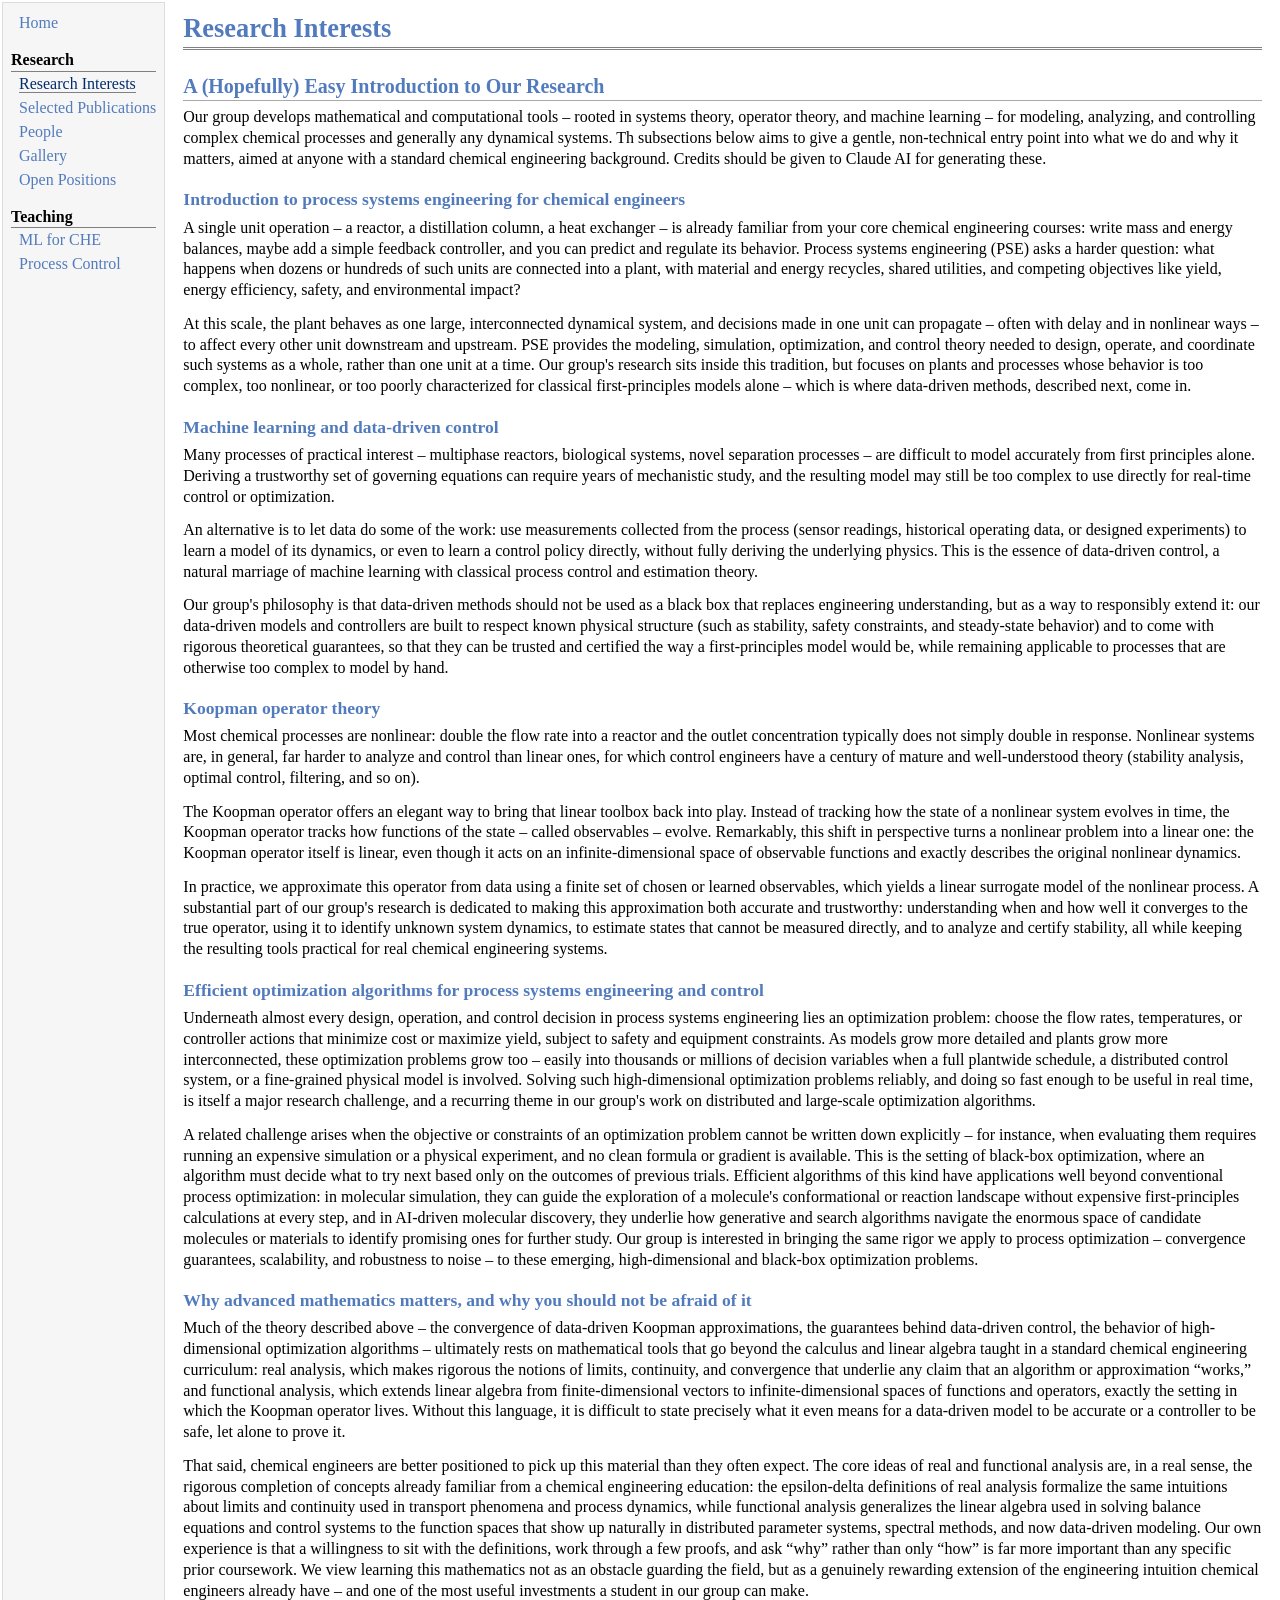
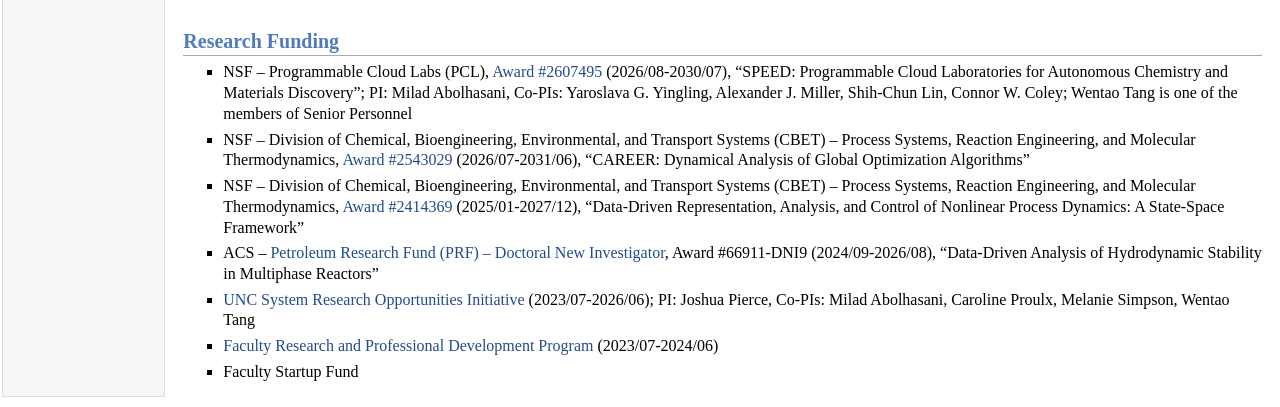
<file: research-interests.html>
<!DOCTYPE html PUBLIC "-//W3C//DTD XHTML 1.1//EN"
  "http://www.w3.org/TR/xhtml11/DTD/xhtml11.dtd">
<html xmlns="http://www.w3.org/1999/xhtml" xml:lang="en">
<head>
<meta name="generator" content="jemdoc, see http://jemdoc.jaboc.net/" />
<meta http-equiv="Content-Type" content="text/html;charset=utf-8" />
<link rel="stylesheet" href="jemdoc.css" type="text/css" />
<title>Research Interests</title>
</head>
<body>
<table summary="Table for page layout." id="tlayout">
<tr valign="top">
<td id="layout-menu">
<div class="menu-item"><a href="index.html">Home</a></div>
<div class="menu-category">Research</div>
<div class="menu-item"><a href="research-interests.html" class="current">Research&nbsp;Interests</a></div>
<div class="menu-item"><a href="publications.html">Selected&nbsp;Publications</a></div>
<div class="menu-item"><a href="people.html">People</a></div>
<div class="menu-item"><a href="gallery.html">Gallery</a></div>
<div class="menu-item"><a href="open-positions.html">Open&nbsp;Positions</a></div>
<div class="menu-category">Teaching</div>
<div class="menu-item"><a href="ml-for-che.html">ML&nbsp;for&nbsp;CHE</a></div>
<div class="menu-item"><a href="process-control.html">Process&nbsp;Control</a></div>
</td>
<td id="layout-content">
<div id="toptitle">
<h1>Research Interests</h1>
</div>
<h2>A (Hopefully) Easy Introduction to Our Research</h2>
<p>Our group develops mathematical and computational tools &ndash; rooted in systems theory, operator theory, and machine learning &ndash; for modeling, analyzing, and controlling complex chemical processes and generally any dynamical systems. Th subsections below aims to give a gentle, non-technical entry point into what we do and why it matters, aimed at anyone with a standard chemical engineering background. Credits should be given to Claude AI for generating these. </p>
<h3>Introduction to process systems engineering for chemical engineers</h3>
<p>A single unit operation &ndash; a reactor, a distillation column, a heat exchanger &ndash; is already familiar from your core chemical engineering courses: write mass and energy balances, maybe add a simple feedback controller, and you can predict and regulate its behavior. Process systems engineering (PSE) asks a harder question: what happens when dozens or hundreds of such units are connected into a plant, with material and energy recycles, shared utilities, and competing objectives like yield, energy efficiency, safety, and environmental impact?</p>
<p>At this scale, the plant behaves as one large, interconnected dynamical system, and decisions made in one unit can propagate &ndash; often with delay and in nonlinear ways &ndash; to affect every other unit downstream and upstream. PSE provides the modeling, simulation, optimization, and control theory needed to design, operate, and coordinate such systems as a whole, rather than one unit at a time. Our group's research sits inside this tradition, but focuses on plants and processes whose behavior is too complex, too nonlinear, or too poorly characterized for classical first-principles models alone &ndash; which is where data-driven methods, described next, come in.</p>
<h3>Machine learning and data-driven control</h3>
<p>Many processes of practical interest &ndash; multiphase reactors, biological systems, novel separation processes &ndash; are difficult to model accurately from first principles alone. Deriving a trustworthy set of governing equations can require years of mechanistic study, and the resulting model may still be too complex to use directly for real-time control or optimization.</p>
<p>An alternative is to let data do some of the work: use measurements collected from the process (sensor readings, historical operating data, or designed experiments) to learn a model of its dynamics, or even to learn a control policy directly, without fully deriving the underlying physics. This is the essence of data-driven control, a natural marriage of machine learning with classical process control and estimation theory.</p>
<p>Our group's philosophy is that data-driven methods should not be used as a black box that replaces engineering understanding, but as a way to responsibly extend it: our data-driven models and controllers are built to respect known physical structure (such as stability, safety constraints, and steady-state behavior) and to come with rigorous theoretical guarantees, so that they can be trusted and certified the way a first-principles model would be, while remaining applicable to processes that are otherwise too complex to model by hand.</p>
<h3>Koopman operator theory</h3>
<p>Most chemical processes are nonlinear: double the flow rate into a reactor and the outlet concentration typically does not simply double in response. Nonlinear systems are, in general, far harder to analyze and control than linear ones, for which control engineers have a century of mature and well-understood theory (stability analysis, optimal control, filtering, and so on).</p>
<p>The Koopman operator offers an elegant way to bring that linear toolbox back into play. Instead of tracking how the state of a nonlinear system evolves in time, the Koopman operator tracks how functions of the state &ndash; called observables &ndash; evolve. Remarkably, this shift in perspective turns a nonlinear problem into a linear one: the Koopman operator itself is linear, even though it acts on an infinite-dimensional space of observable functions and exactly describes the original nonlinear dynamics.</p>
<p>In practice, we approximate this operator from data using a finite set of chosen or learned observables, which yields a linear surrogate model of the nonlinear process. A substantial part of our group's research is dedicated to making this approximation both accurate and trustworthy: understanding when and how well it converges to the true operator, using it to identify unknown system dynamics, to estimate states that cannot be measured directly, and to analyze and certify stability, all while keeping the resulting tools practical for real chemical engineering systems.</p>
<h3>Efficient optimization algorithms for process systems engineering and control</h3>
<p>Underneath almost every design, operation, and control decision in process systems engineering lies an optimization problem: choose the flow rates, temperatures, or controller actions that minimize cost or maximize yield, subject to safety and equipment constraints. As models grow more detailed and plants grow more interconnected, these optimization problems grow too &ndash; easily into thousands or millions of decision variables when a full plantwide schedule, a distributed control system, or a fine-grained physical model is involved. Solving such high-dimensional optimization problems reliably, and doing so fast enough to be useful in real time, is itself a major research challenge, and a recurring theme in our group's work on distributed and large-scale optimization algorithms.</p>
<p>A related challenge arises when the objective or constraints of an optimization problem cannot be written down explicitly &ndash; for instance, when evaluating them requires running an expensive simulation or a physical experiment, and no clean formula or gradient is available. This is the setting of black-box optimization, where an algorithm must decide what to try next based only on the outcomes of previous trials. Efficient algorithms of this kind have applications well beyond conventional process optimization: in molecular simulation, they can guide the exploration of a molecule's conformational or reaction landscape without expensive first-principles calculations at every step, and in AI-driven molecular discovery, they underlie how generative and search algorithms navigate the enormous space of candidate molecules or materials to identify promising ones for further study. Our group is interested in bringing the same rigor we apply to process optimization &ndash; convergence guarantees, scalability, and robustness to noise &ndash; to these emerging, high-dimensional and black-box optimization problems.</p>
<h3>Why advanced mathematics matters, and why you should not be afraid of it</h3>
<p>Much of the theory described above &ndash; the convergence of data-driven Koopman approximations, the guarantees behind data-driven control, the behavior of high-dimensional optimization algorithms &ndash; ultimately rests on mathematical tools that go beyond the calculus and linear algebra taught in a standard chemical engineering curriculum: real analysis, which makes rigorous the notions of limits, continuity, and convergence that underlie any claim that an algorithm or approximation &ldquo;works,&rdquo; and functional analysis, which extends linear algebra from finite-dimensional vectors to infinite-dimensional spaces of functions and operators, exactly the setting in which the Koopman operator lives. Without this language, it is difficult to state precisely what it even means for a data-driven model to be accurate or a controller to be safe, let alone to prove it.</p>
<p>That said, chemical engineers are better positioned to pick up this material than they often expect. The core ideas of real and functional analysis are, in a real sense, the rigorous completion of concepts already familiar from a chemical engineering education: the epsilon-delta definitions of real analysis formalize the same intuitions about limits and continuity used in transport phenomena and process dynamics, while functional analysis generalizes the linear algebra used in solving balance equations and control systems to the function spaces that show up naturally in distributed parameter systems, spectral methods, and now data-driven modeling. Our own experience is that a willingness to sit with the definitions, work through a few proofs, and ask &ldquo;why&rdquo; rather than only &ldquo;how&rdquo; is far more important than any specific prior coursework. We view learning this mathematics not as an obstacle guarding the field, but as a genuinely rewarding extension of the engineering intuition chemical engineers already have &ndash; and one of the most useful investments a student in our group can make.</p>
<h2>Research Funding</h2>
<ul>
<li><p>NSF &ndash; Programmable Cloud Labs (PCL), <a href="https://www.nsf.gov/awardsearch/show-award/?AWD_ID=2607495">Award #2607495</a> (2026/08-2030/07), &ldquo;SPEED: Programmable Cloud Laboratories for Autonomous Chemistry and Materials Discovery&rdquo;; PI: Milad Abolhasani, Co-PIs: Yaroslava G. Yingling, Alexander J. Miller, Shih-Chun Lin, Connor W. Coley; Wentao Tang is one of the members of Senior Personnel</p>
</li>
<li><p>NSF &ndash; Division of Chemical, Bioengineering, Environmental, and Transport Systems (CBET) &ndash; Process Systems, Reaction Engineering, and Molecular Thermodynamics, <a href="https://new.nsf.gov/funding/opportunities/process-systems-reaction-engineering-molecular">Award #2543029</a> (2026/07-2031/06), &ldquo;CAREER: Dynamical Analysis of Global Optimization Algorithms&rdquo;</p>
</li>
<li><p>NSF &ndash; Division of Chemical, Bioengineering, Environmental, and Transport Systems (CBET) &ndash; Process Systems, Reaction Engineering, and Molecular Thermodynamics, <a href="https://new.nsf.gov/funding/opportunities/process-systems-reaction-engineering-molecular">Award #2414369</a> (2025/01-2027/12), &ldquo;Data-Driven Representation, Analysis, and Control of Nonlinear Process Dynamics: A State-Space Framework&rdquo;</p>
</li>
<li><p>ACS &ndash; <a href="https://www.acs.org/funding/grants/petroleum-research-fund/programs/doctoral-new-investigator-grants.html">Petroleum Research Fund (PRF) &ndash; Doctoral New Investigator</a>, Award #66911-DNI9 (2024/09-2026/08), &ldquo;Data-Driven Analysis of Hydrodynamic Stability in Multiphase Reactors&rdquo;</p>
</li>
<li><p><a href="https://www.northcarolina.edu/impact/research-and-discovery/unc-roi/">UNC System Research Opportunities Initiative</a> (2023/07-2026/06); PI: Joshua Pierce, Co-PIs: Milad Abolhasani, Caroline Proulx, Melanie Simpson, Wentao Tang</p>
</li>
<li><p><a href="https://research.ncsu.edu/rdo/funding/internal-funding/frpd/">Faculty Research and Professional Development Program</a> (2023/07-2024/06)</p>
</li>
<li><p>Faculty Startup Fund</p>
</li>
</ul>
</td>
</tr>
</table>
</body>
</html>
</file>
<file: jemdoc.css>
/* Default css file for jemdoc. */

table#tlayout {
    border: none;
    border-collapse: separate;
    background: white;
}

body {
	background: white;
	font-family: Georgia, serif;
	padding-bottom: 8px;
	margin: 0;
}

#layout-menu {
	background: #f6f6f6;
	border: 1px solid #dddddd;
	padding-top: 0.5em;
	padding-left: 8px;
	padding-right: 8px;
	font-size: 1.0em;
	width: auto;
	white-space: nowrap;
    text-align: left;
    vertical-align: top;
}

#layout-menu td {
	background: #f4f4f4;
    vertical-align: top;
}

#layout-content {
	padding-top: 0.0em;
	padding-left: 1.0em;
	padding-right: 1.0em;
    border: none;
    background: white;
    text-align: left;
    vertical-align: top;
}

#layout-menu a {
	line-height: 1.5em;
	margin-left: 0.5em;
}

tt {
    background: #ffffdd;
}

pre, tt {
	font-size: 90%;
	font-family: monaco, monospace;
}

a, a > tt {
	color: #224b8d;
	text-decoration: none;
}

a:hover {
	border-bottom: 1px gray dotted;
}

#layout-menu a.current:link, #layout-menu a.current:visited {
	color: #022b6d;
	border-bottom: 1px gray solid;
}
#layout-menu a:link, #layout-menu a:visited, #layout-menu a:hover {
	color: #527bbd;
	text-decoration: none;
}
#layout-menu a:hover {
	text-decoration: none;
}

div.menu-category {
	border-bottom: 1px solid gray;
	margin-top: 0.8em;
	padding-top: 0.2em;
	padding-bottom: 0.1em;
	font-weight: bold;
}

div.menu-item {
	padding-left: 16px;
	text-indent: -16px;
}

div#toptitle {
	padding-bottom: 0.2em;
	margin-bottom: 1.5em;
	border-bottom: 3px double gray;
}

/* Reduce space if we begin the page with a title. */
div#toptitle + h2, div#toptitle + h3 {
	margin-top: -0.7em;
}

div#subtitle {
	margin-top: 0.0em;
	margin-bottom: 0.0em;
	padding-top: 0em;
	padding-bottom: 0.1em;
}

em {
	font-style: italic;
}

strong {
	font-weight: bold;
}


h1, h2, h3 {
	color: #527bbd;
	margin-top: 0.7em;
	margin-bottom: 0.3em;
	padding-bottom: 0.2em;
	line-height: 1.0;
	padding-top: 0.5em;
	border-bottom: 1px solid #aaaaaa;
}

h1 {
	font-size: 165%;
}

h2 {
	padding-top: 0.8em;
	font-size: 125%;
}

h2 + h3 {
    padding-top: 0.2em;
}

h3 {
	font-size: 110%;
	border-bottom: none;
}

p {
	margin-top: 0.0em;
	margin-bottom: 0.8em;
	padding: 0;
	line-height: 1.3;
}

pre {
	padding: 0;
	margin: 0;
}

div#footer {
	font-size: small;
	border-top: 1px solid #c0c0c0;
	padding-top: 0.1em;
	margin-top: 4.0em;
	color: #c0c0c0;
}

div#footer a {
	color: #80a0b0;
}

div#footer-text {
	float: left;
	padding-bottom: 8px;
}

ul, ol, dl {
	margin-top: 0.2em;
	padding-top: 0;
	margin-bottom: 0.8em;
}

dt {
	margin-top: 0.5em;
	margin-bottom: 0;
}

dl {
	margin-left: 20px;
}

dd {
	color: #222222;
}

dd > *:first-child {
	margin-top: 0;
}

ul {
	list-style-position: outside;
	list-style-type: square;
}

p + ul, p + ol {
	margin-top: -0.5em;
}

li ul, li ol {
	margin-top: -0.3em;
}

ol {
	list-style-position: outside;
	list-style-type: decimal;
}

li p, dd p {
	margin-bottom: 0.3em;
}


ol ol {
	list-style-type: lower-alpha;
}

ol ol ol {
	list-style-type: lower-roman;
}

p + div.codeblock {
	margin-top: -0.6em;
}

div.codeblock, div.infoblock {
	margin-right: 0%;
	margin-top: 1.2em;
	margin-bottom: 1.3em;
}

div.blocktitle {
	font-weight: bold;
	color: #cd7b62;
	margin-top: 1.2em;
	margin-bottom: 0.1em;
}

div.blockcontent {
	border: 1px solid silver;
	padding: 0.3em 0.5em;
}

div.infoblock > div.blockcontent {
	background: #ffffee;
}

div.blockcontent p + ul, div.blockcontent p + ol {
	margin-top: 0.4em;
}

div.infoblock p {
	margin-bottom: 0em;
}

div.infoblock li p, div.infoblock dd p {
	margin-bottom: 0.5em;
}

div.infoblock p + p {
	margin-top: 0.8em;
}

div.codeblock > div.blockcontent {
	background: #f6f6f6;
}

span.pycommand {
	color: #000070;
}

span.statement {
	color: #008800;
}
span.builtin {
	color: #000088;
}
span.special {
	color: #990000;
}
span.operator {
	color: #880000;
}
span.error {
	color: #aa0000;
}
span.comment, span.comment > *, span.string, span.string > * {
	color: #606060;
}

@media print {
	#layout-menu { display: none; }
}

#fwtitle {
	margin: 2px;
}

#fwtitle #toptitle {
	padding-left: 0.5em;
	margin-bottom: 0.5em;
}

#layout-content h1:first-child, #layout-content h2:first-child, #layout-content h3:first-child {
	margin-top: -0.7em;
}

div#toptitle h1, #layout-content div#toptitle h1 {
	margin-bottom: 0.0em;
	padding-bottom: 0.1em;
	padding-top: 0;
	margin-top: 0.5em;
	border-bottom: none;
}

img.eq {
	padding: 0;
	padding-left: 0.1em;
	padding-right: 0.1em;
	margin: 0;
}

img.eqwl {
	padding-left: 2em;
	padding-top: 0.6em;
	padding-bottom: 0.2em;
	margin: 0;
}

table {
    border: 2px solid black;
    border-collapse: collapse;
}

td {
    padding: 2px;
    padding-left: 0.5em;
    padding-right: 0.5em;
    text-align: center;
    border: 1px solid gray;
}

table + table {
    margin-top: 1em;
}

tr.heading {
    font-weight: bold;
    border-bottom: 2px solid black;
}

img {
    border: none;
}

table.imgtable, table.imgtable td {
    border: none;
    text-align: left;
}

.gallery-grid {
    display: grid;
    grid-template-columns: 1fr 1fr;
    gap: 1.5em 2em;
    margin: 1em 0;
}

.gallery-item img {
    width: 100%;
    height: auto;
    display: block;
}

.gallery-caption {
    font-style: italic;
    color: #555;
    margin: 0.4em 0 0 0;
}

@media (max-width: 700px) {
    .gallery-grid {
        grid-template-columns: 1fr;
    }
}
</file>
